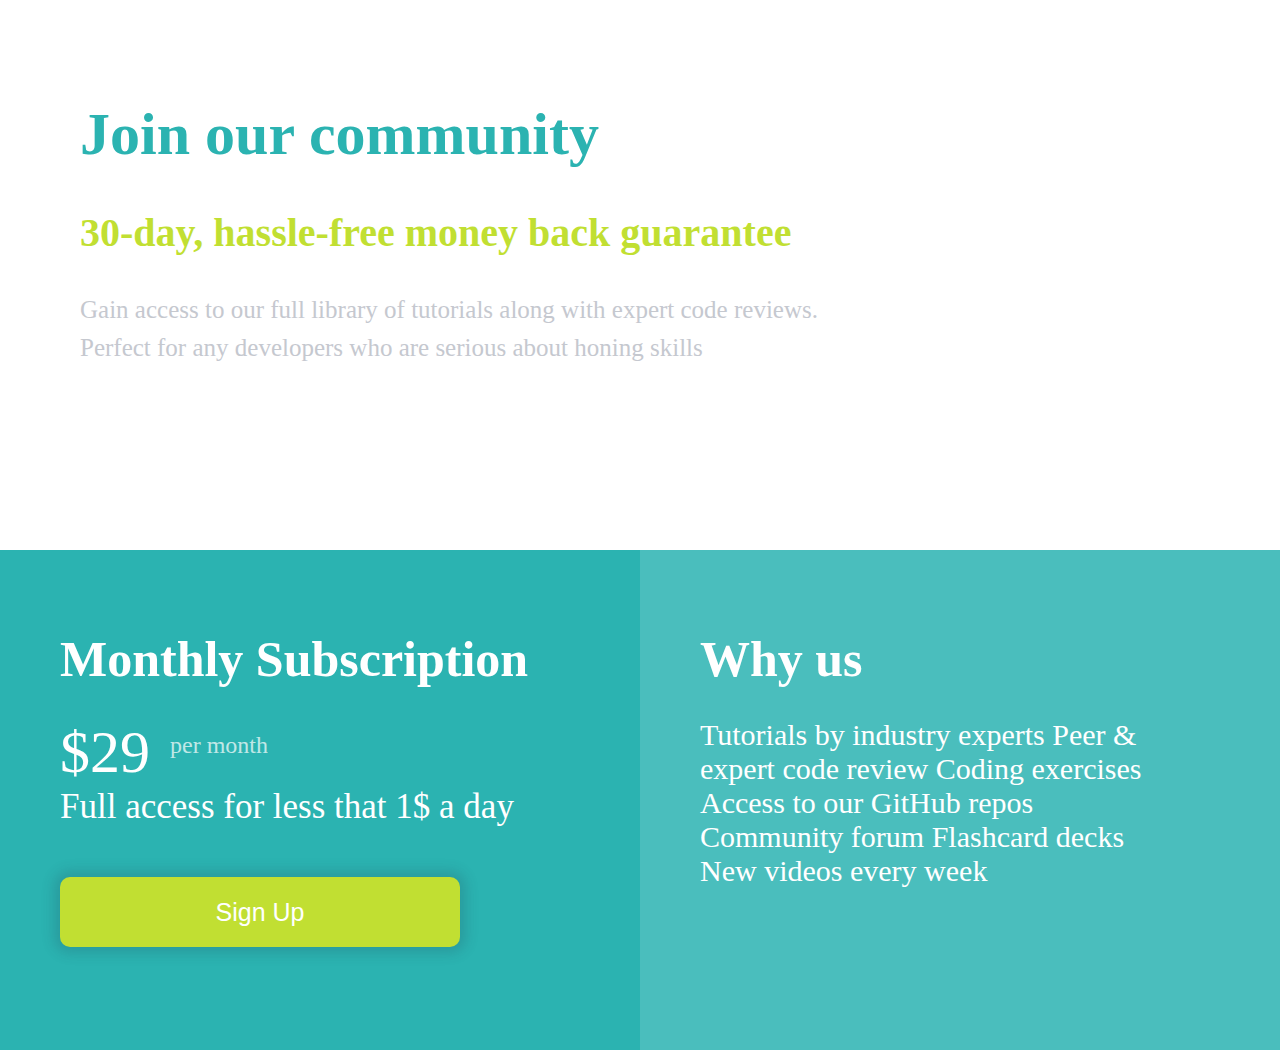
<file: frontend/task_1/index.html>
<!DOCTYPE html>
<html lang="en">

<head>
    <meta charset="UTF-8">
    <meta http-equiv="X-UA-Compatible" content="IE=edge">
    <meta name="viewport" content="width=device-width, initial-scale=1.0">
    <link rel="stylesheet" href="./style.css">
    <title></title>
</head>

<body>
    <div class="content">

        <div class="main">
            <div class="main-content">
                <h1 class="main-title">Join our community</h1>
                <div class="main-subtitle">30-day, hassle-free money back guarantee</div>
                <p class="main-text">Gain access to our full library of tutorials along with expert code reviews.</p>
                <p class="main-text">Perfect for any developers who are serious about honing skills</p>
            </div>
        </div>

        <div class="wrapper">
            <div class="left-card">
                <div class="left-card-content">
                    <h2 class="left-card-title">Monthly Subscription</h2>
                    <p class="price">$29 <span class="price-span">per month</span></p>
                    <p class="left-card-text">Full access for less that 1$ a day</p>
                    <button class="button" type="button">Sign Up</button>
                </div>
            </div>
            <div class="right-card">
                <div class="right-card-content">
                    <h2 class="right-card-title">Why us</h2>
                    <p class="right-card-text">Tutorials by industry experts
                        Peer & expert code review
                        Coding exercises
                        Access to our GitHub repos
                        Community forum
                        Flashcard decks
                        New videos every week</p>
                </div>
            </div>
        </div>
    </div>
</body>

</html>
</file>
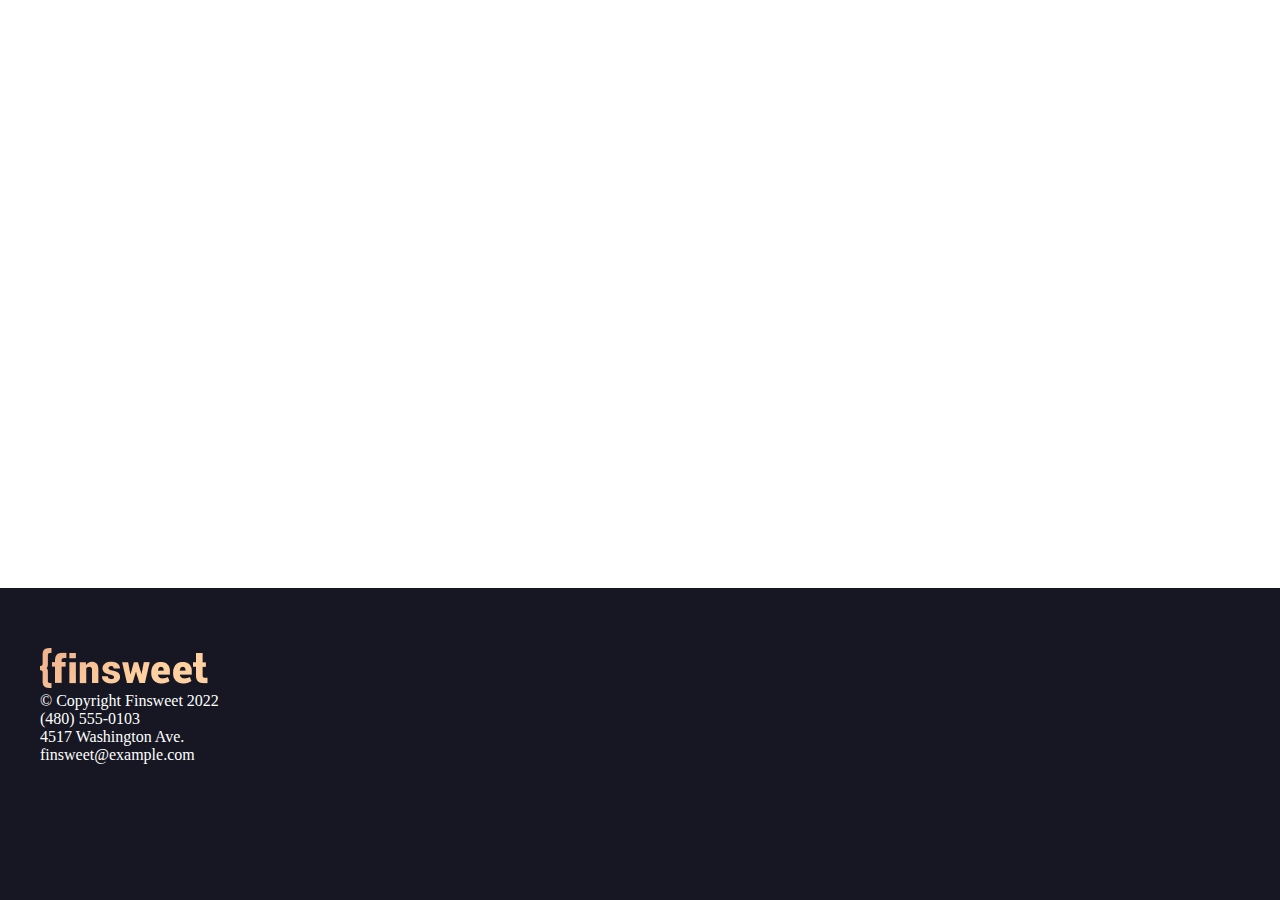
<file: frontend/task_2/index.html>
<!DOCTYPE html>
<html lang="en">

<head>
    <meta charset="UTF-8">
    <meta http-equiv="X-UA-Compatible" content="IE=edge">
    <meta name="viewport" content="width=device-width, initial-scale=1.0">
    <link rel="stylesheet" href="./style.css">
    <title></title>
</head>

<body>

    <footer class="footer">
        <div class="container">
            <div class="footer-content">

                <ol class="footer-list-1">
                    <li class="footer-list-1-item"><a href="#" class="footer-list-1-item-link">
                            <img src="./img/footer-logo.png" alt="logo" class="footer-logo"></a></li>
                    <li class="footer-list-1-item"><a href="#" class="footer-list-1-item-link">© Copyright Finsweet
                            2022</a></li>
                    <li class="footer-list-1-item"><a href="#" class="footer-list-1-item-link">(480) 555-0103</a></li>
                    <li class="footer-list-1-item"><a href="#" class="footer-list-1-item-link">4517 Washington Ave.</a>
                    </li>
                    <li class="footer-list-1-item"><a href="#" class="footer-list-1-item-link">finsweet@example.com</a>
                    </li>
                </ol>
            </div>
        </div>
    </footer>

</body>

</html>
</file>
<file: frontend/task_1/style.css>
* {
    padding: 0;
    margin: 0;
    box-sizing: border-box;
}

.content {
    width: 100%;
}

.main {
    width: 100%;
    height: 450px;
}

.main-content {
    margin: 100px 0 0 80px;
}

.main-title {
    color: #2bb3b1;
    font-size: 60px;
    margin-bottom: 40px;
}

.main-subtitle {
    color: #c1df32;
    font-size: 40px;
    font-weight: bold;
    margin-bottom: 40px;
}

.main-text {
    color: #c5c8cf;
    font-size: 25px;
    margin-bottom: 10px;
}

.wrapper {
    width: 100%;
    display: flex;
    justify-content: space-between;
    color: #fff;
}

.left-card {
    width: 50%;
    height: 500px;
    background-color: #2bb3b1;
}

.left-card-content,
.right-card-content {
    margin: 80px 0 0 60px;
}

.left-card-title,
.right-card-title {
    font-size: 50px;
    margin-bottom: 30px;
}

.price {
    font-size: 60px;
    position: relative;
}

.price-span {
    font-size: 24px;
    opacity: 0.7;
    position: absolute;
    top: 14px;
    left: 110px;
}

.left-card-text {
    font-size: 35px;
    margin-bottom: 10px;
}

.button {
    width: 400px;
    height: 70px;
    font-size: 25px;
    color: #fff;
    background-color: #c1df32;
    border-radius: 10px;
    border: none;
    margin-top: 40px;
    box-shadow: 0px 0px 13px 6px rgba(34, 60, 80, 0.2);
}

.button:hover {
    background-color: #b2ce28;
}

.button:active {
    background-color: #d4f140;
}

.right-card {
    width: 50%;
    height: 500px;
    background-color: #4abebd;
}

.right-card-text {
    font-size: 30px;
    width: 450px;
}

@media screen and (max-width: 800px) {

    .wrapper {
        display: block;
    }

    .main-text {
        width: 600px;
    }

    .right-card,
    .left-card {
        width: 100%;
    }

    .left-card-content,
    .right-card-content {
        margin-top: 0;
        padding-top: 60px;
    }
}
</file>
<file: frontend/task_2/style.css>
* {
    padding: 0;
    margin: 0;
    box-sizing: border-box;
}

a {
    text-decoration: none;
}

ol {
    list-style-type: none;
}

.container {
    width: 1200px;
    margin: 0 auto;
}

.footer {
    width: 100%;
    height: 312px;
    background-color: #161722;


    /*  */
    position: absolute;
    bottom: 0;
}

.footer-content {
    margin: 60px 0;
}

.footer-list-1-item-link {
    color: #fff;
}
</file>
